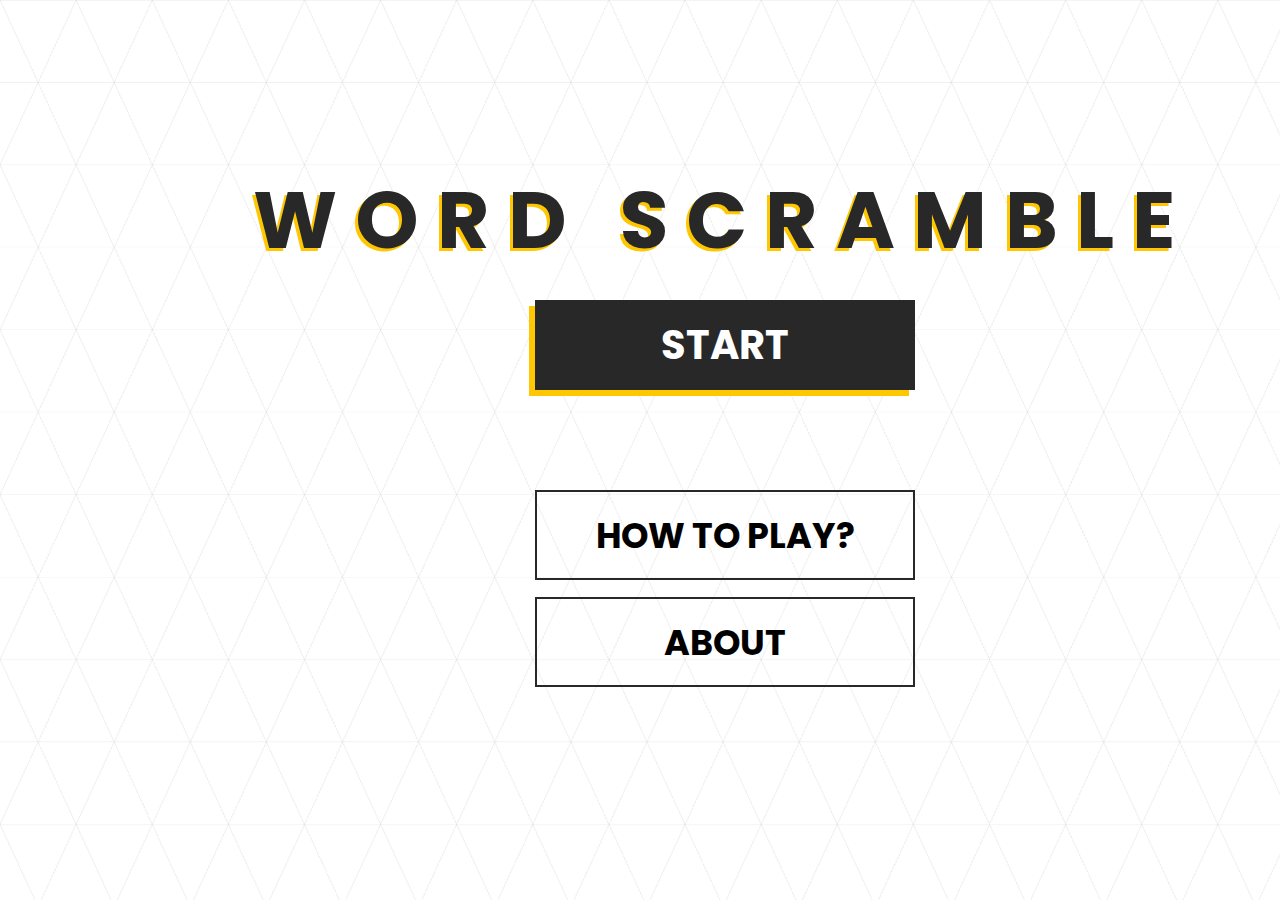
<file: index.html>
<!DOCTYPE html>
<html lang="en">
  <head>
    <meta charset="UTF-8" />
    <meta name="viewport" content="width=device-width, initial-scale=1.0" />
    <title>Word Scramble</title>
    <link rel="stylesheet" href="index.css" />
  </head>
  <body>
    <div id="game-head">
      <h1 class="head">WORD SCRAMBLE</h1>
    </div>

    <div class="buttons">
      <button class="start-button button">
        START
      </button>

      <div class="sub-buttons">
        <button class="instruction-button button">
          HOW TO PLAY?
        </button>
        <br>
        <button class="about-button button">
          ABOUT
        </button>
      </div>
    </div>


    <script src="index.js"></script>
  </body>

</html>
</file>
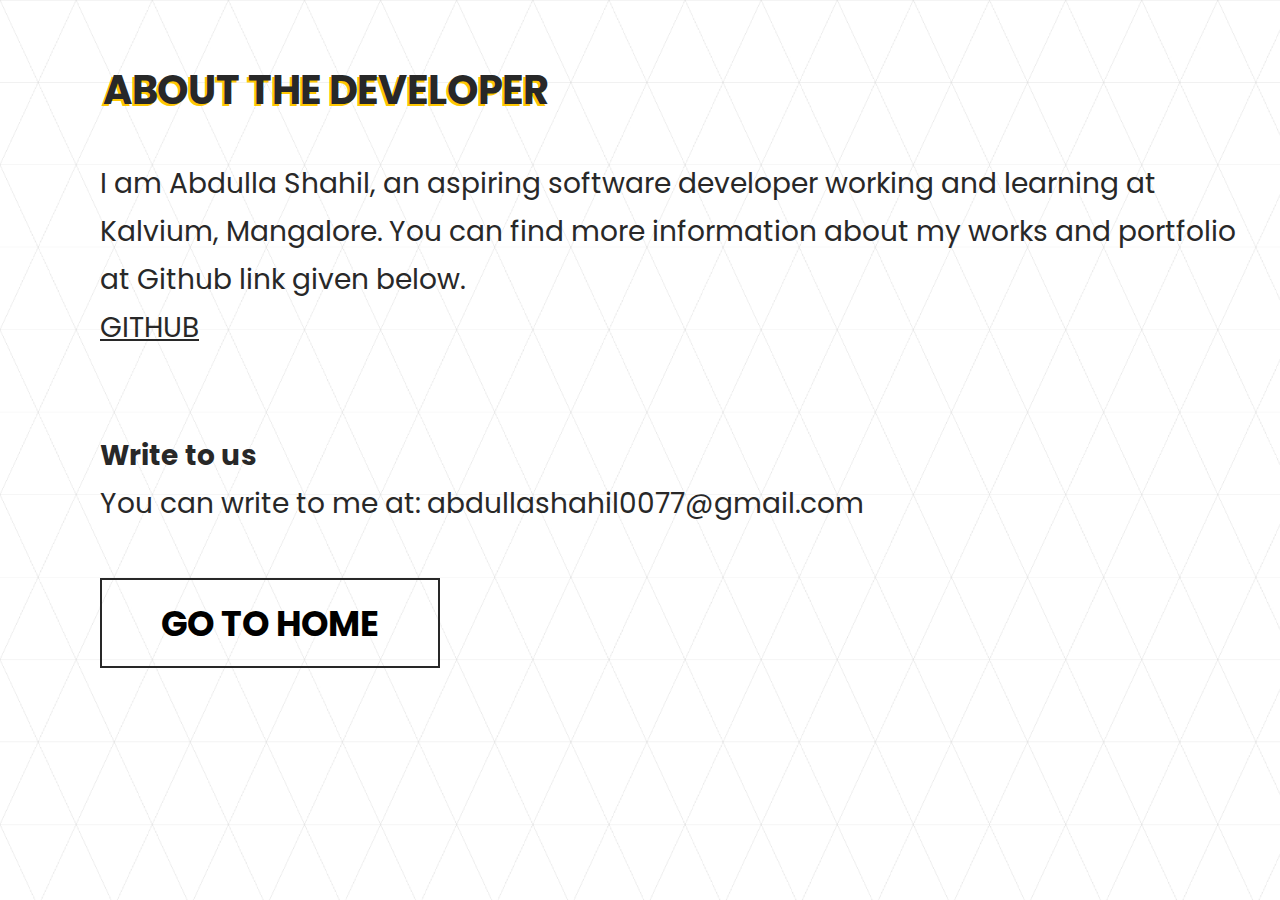
<file: about.html>
<!DOCTYPE html>
<html lang="en">
<head>
    <meta charset="UTF-8">
    <meta name="viewport" content="width=device-width, initial-scale=1.0">
    <title>About</title>
    <link rel="stylesheet" href="about.css">
</head>
<body>
    
    <div id="about-head">
        <h3 class="head">ABOUT THE DEVELOPER</h3>
      </div>
<div class="paragraph-1 paragraph">
      <p>I am Abdulla Shahil, an aspiring software developer working and learning at Kalvium, Mangalore. You can find more information about my works and portfolio at Github link given below.
        <br>
        <a href="https://github.com/abdullashahil" class="github">GITHUB</a>
        <br>
    </div>

    <div class="paragraph-2 paragraph">
        <strong>Write to us</strong>
        <br>
        You can write to me at: abdullashahil0077@gmail.com</p>
    </div>

    
<button class="home-button">GO TO HOME</button>

<script src="about.js"></script>
</body>
</html>
</file>
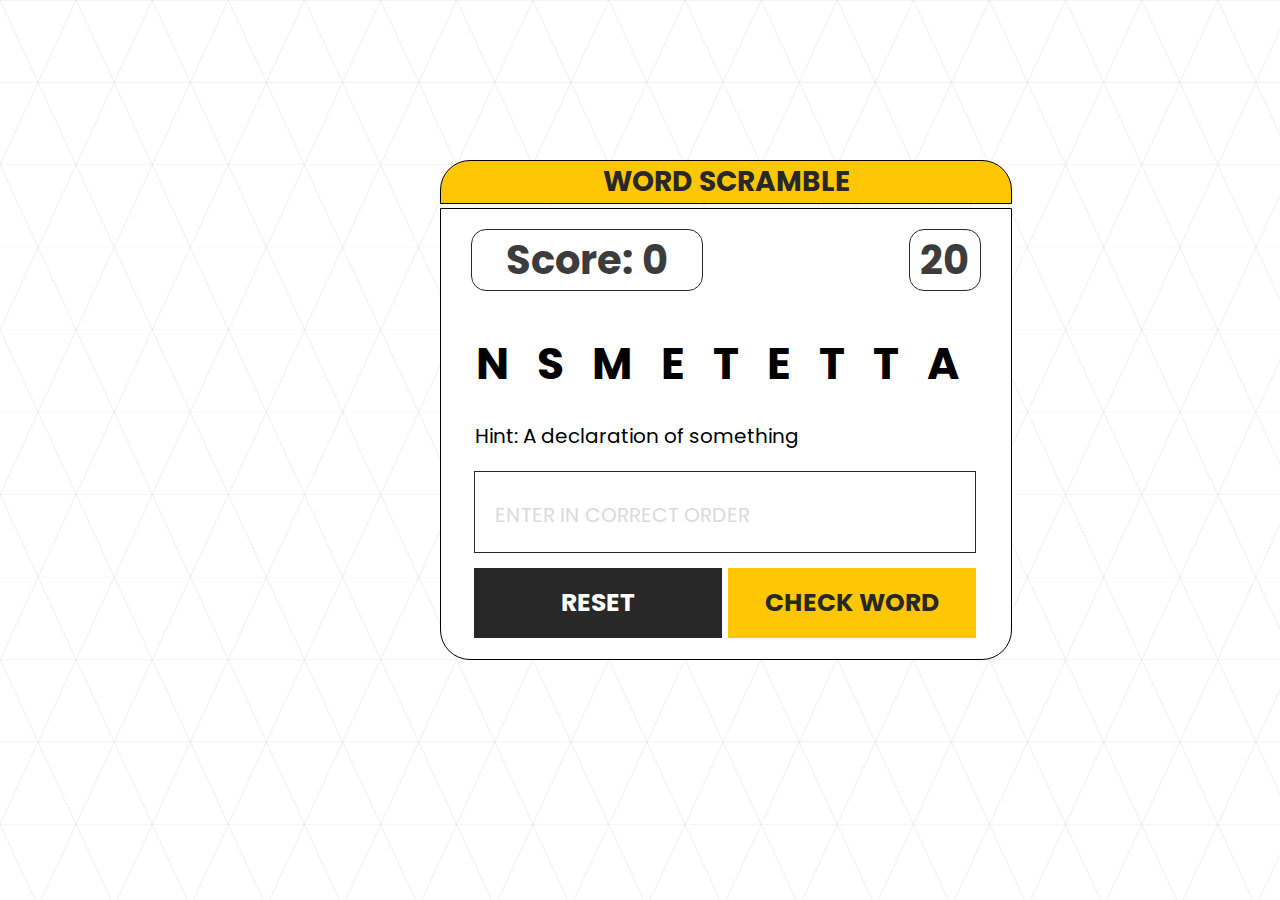
<file: game.html>
<!DOCTYPE html>
<html lang="en">
  <head>
    <meta charset="UTF-8" />
    <meta name="viewport" content="width=device-width, initial-scale=1.0" />
    <title>Play the Game</title>
    <link rel="stylesheet" href="game.css" />
  </head>
  <body>
    <div class="all">
      <div class="head">WORD SCRAMBLE</div>
      <div class="box">
        <div class="score-time">
            <div class="score-box">Score: <span></span></div>
        <div class="time-box"><span></span></div>
    </div>
        <div class="word-box">
          <p id="word"></p>
        </div>
      


        <audio src="2d game OST - Background Music.mp3"></audio>
        <div id="hint">
          Hint: <span>The place where books are there</span>
        </div>
        <input
          type="text"
          class="word-input"
          placeholder="Enter in correct order"
          required
        />
        <br>
        <div class="buttons">
          <button class="reset-button">
            RESET
          </button>
          <button class="check-button">
            CHECK WORD
          </button>
        </div>
      </div>
    </div>

    <script src="words.js"></script>
    <script src="script.js"></script>
  </body>
</html>
</file>
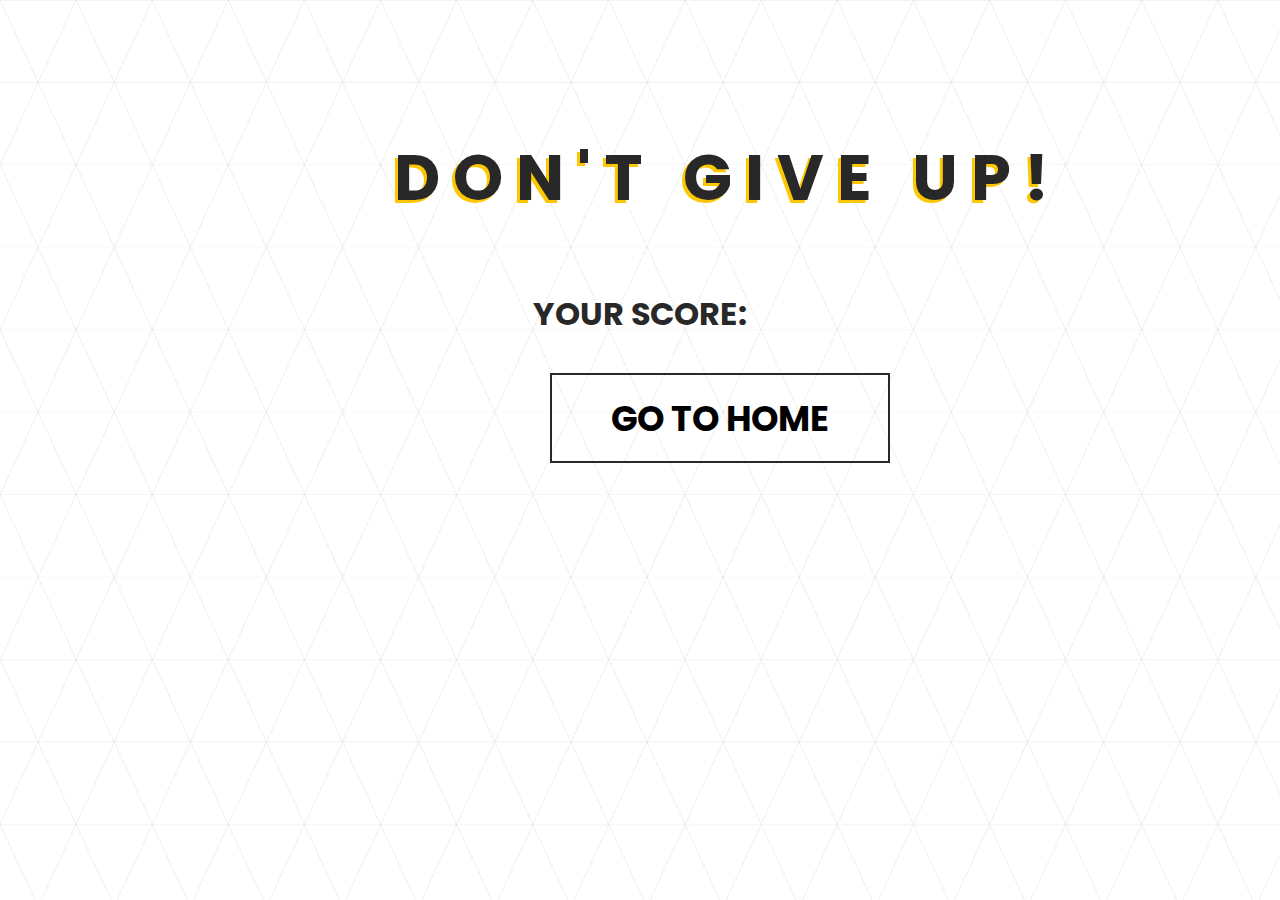
<file: gameover.html>
<!DOCTYPE html>
<html lang="en">
<head>
    <meta charset="UTF-8">
    <meta name="viewport" content="width=device-width, initial-scale=1.0">
    <title>Result</title>
    <link rel="stylesheet" href="gameover.css">
</head>
<body>

    <div id="result-head">
        <h1 class="phrase-head">NOT TODAY!</h1>
    </div>

      <h1 class="score-text">YOUR SCORE:</h1>
      <h1 class="score">25</h1>
      <h1 class="name-text ">SHAHIL</h1>

      <button class="home-button">GO TO HOME</button>
      <script src="phrases.js"></script>
      <script src="gameover.js"></script>

    </body>
</html>
</file>
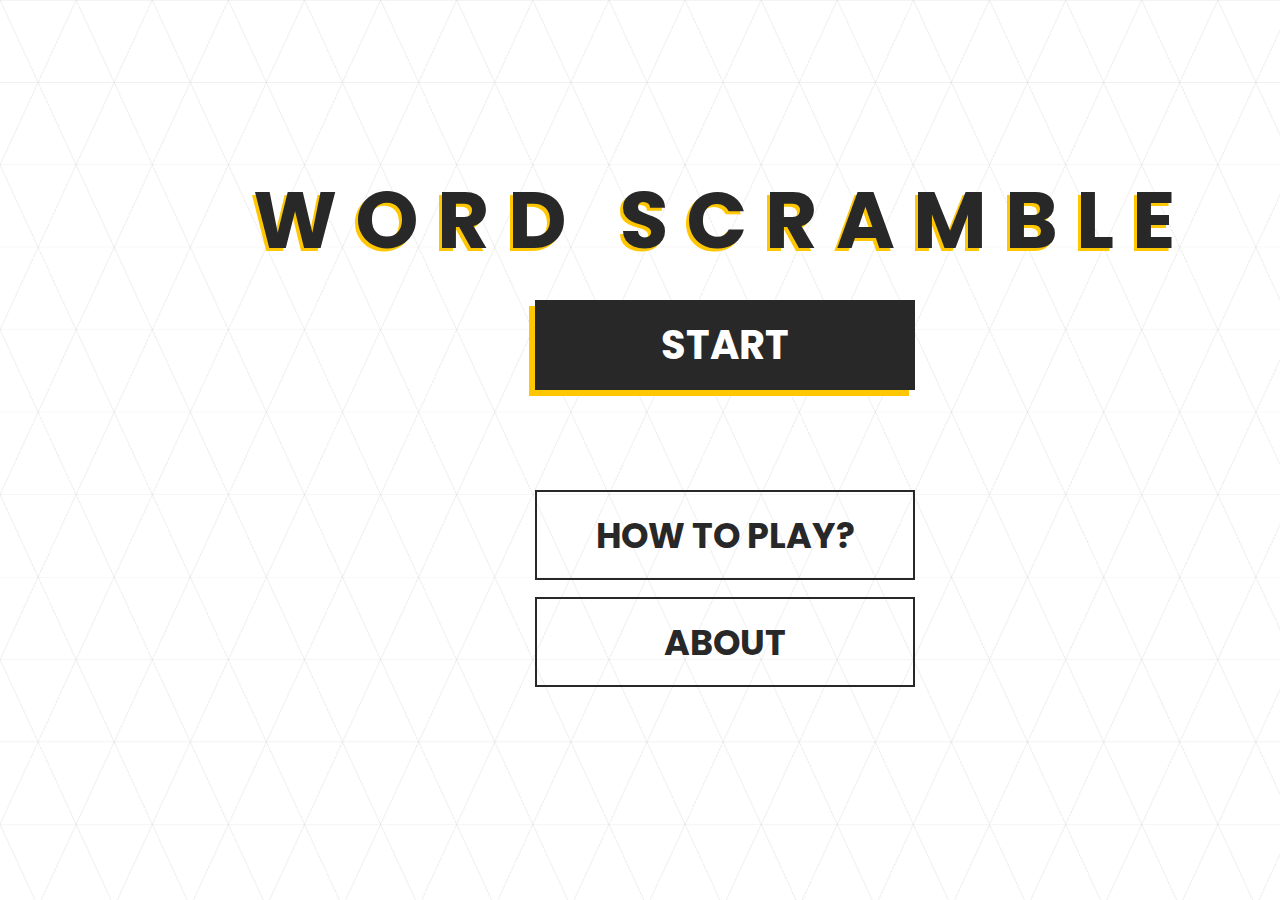
<file: home.html>
<!DOCTYPE html>
<html lang="en">
  <head>
    <meta charset="UTF-8" />
    <meta name="viewport" content="width=device-width, initial-scale=1.0" />
    <title>Word Scramble</title>
    <link rel="stylesheet" href="home.css" />
  </head>
  <body>
    <div id="game-head">
      <h1 class="head">WORD SCRAMBLE</h1>
    </div>

    <div class="buttons">
      <button class="start-button button">
        <a href="name.html" class="start">START</a>
      </button>

      <div class="sub-buttons">
        <button class="instruction-button button">
          <a href="instructions.html" class="sub-button">HOW TO PLAY?</a>
        </button>
        <button class="about-button button">
          <a href="about.html" class="sub-button">ABOUT</a>
        </button>
      </div>
    </div>
  </body>

  <script src="script.js"></script>
</html>
</file>
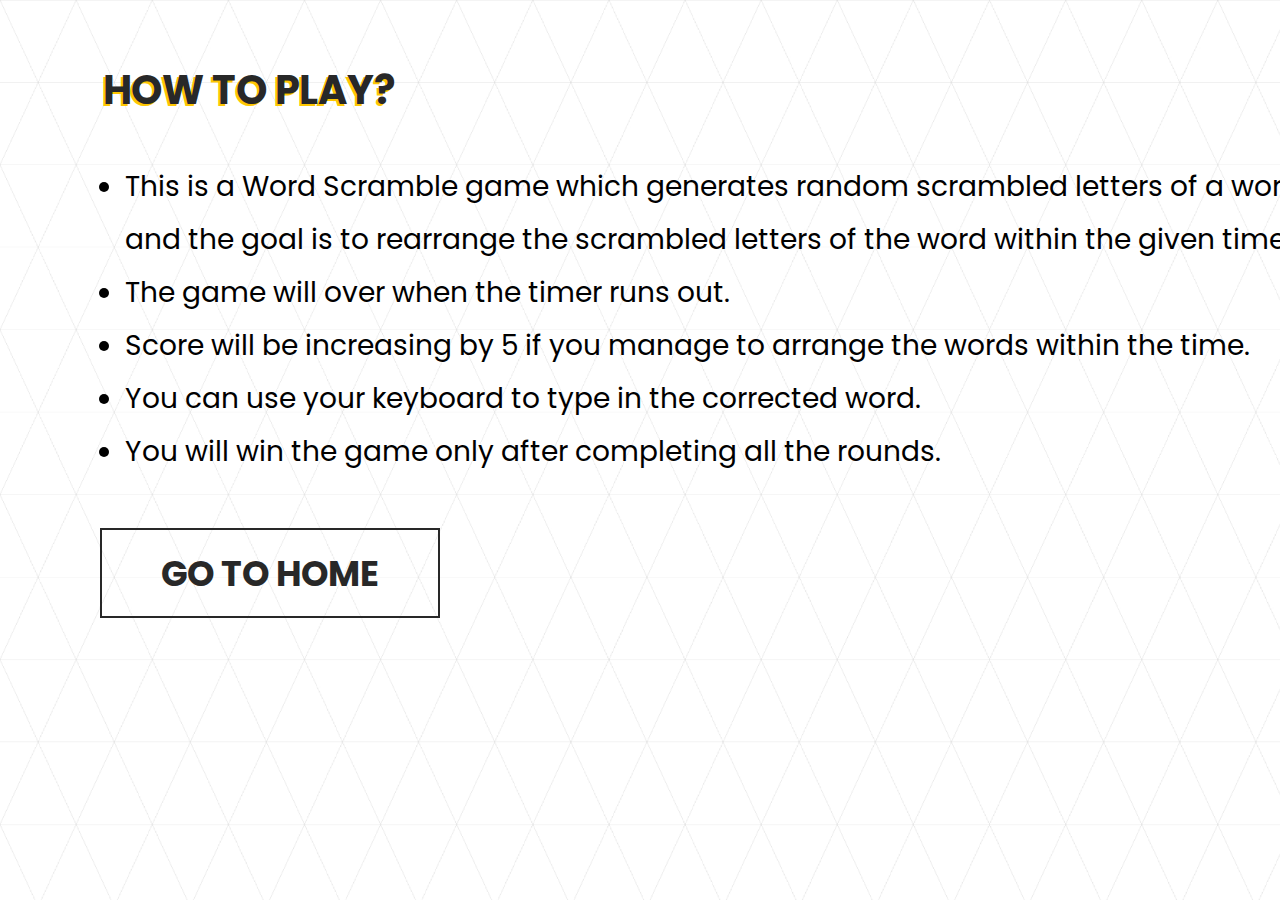
<file: instructions.html>
<!DOCTYPE html>
<html lang="en">
  <head>
    <meta charset="UTF-8" />
    <meta name="viewport" content="width=device-width, initial-scale=1.0" />
    <title>Instructions</title>
    <link rel="stylesheet" href="instructions.css" />
  </head>
  <body>
    <div id="instruction-head">
      <h3 class="head">HOW TO PLAY?</h3>
    </div>

    <ul>
      <li>
        This is a Word Scramble game which generates random scrambled letters of
        a word and the goal is to rearrange the scrambled letters of the word
        within the given time.
      </li>
      <li>The game will over when the timer runs out.</li>
      <li>
        Score will be increasing by 5 if you manage to arrange the words within
        the time.
      </li>
      <li>You can use your keyboard to type in the corrected word.</li>
      <li>You will win the game only after completing all the rounds.</li>
    </ul>

<button class="home-button">GO TO HOME</button>

<script src="instructions.js"></script>
</body>
</html>
</file>
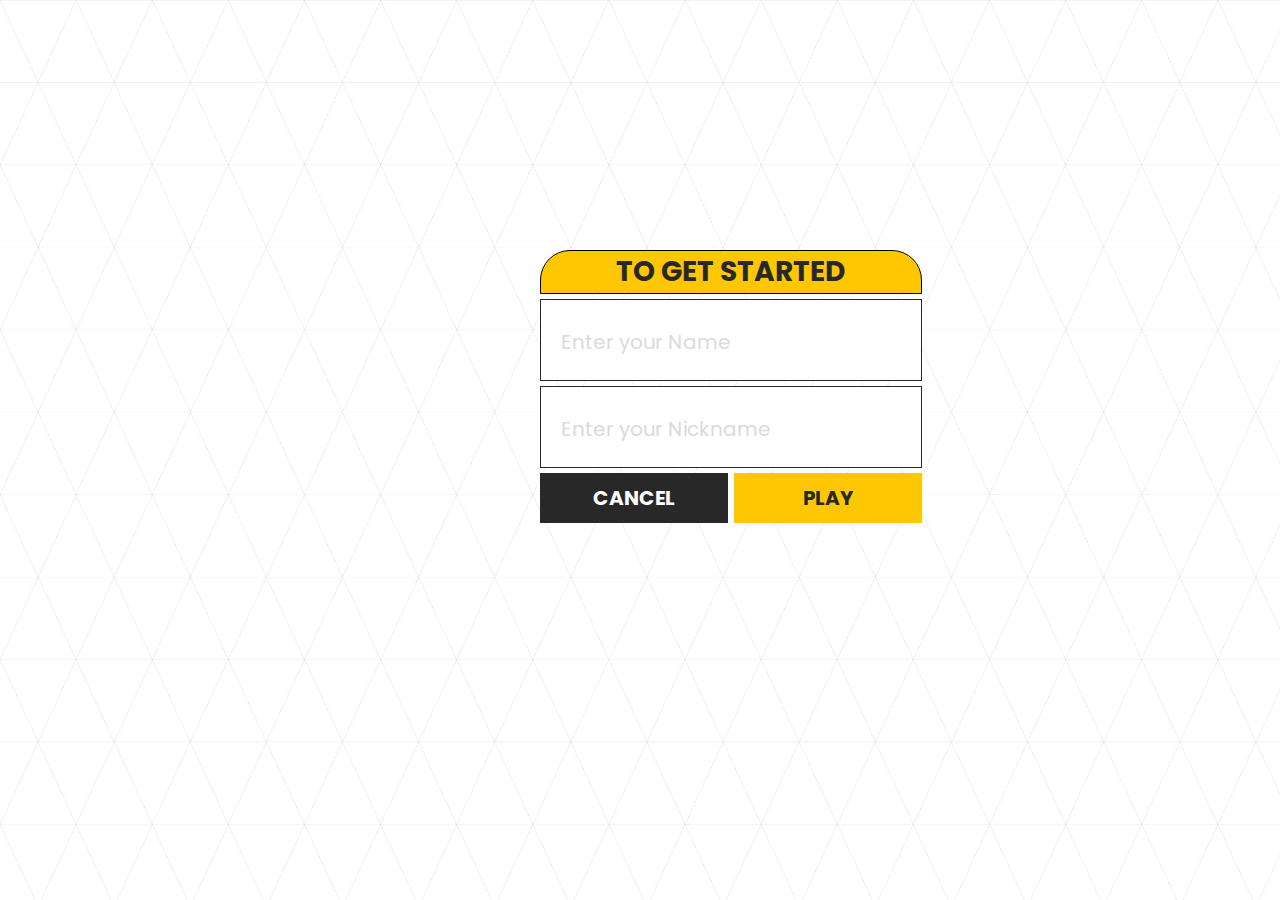
<file: name.html>
<!DOCTYPE html>
<html lang="en">
<head>
    <meta charset="UTF-8">
    <meta name="viewport" content="width=device-width, initial-scale=1.0">
    <title>Play</title>
    <link rel="stylesheet" href="name.css">
</head>
<body>

    <div class="head">TO GET STARTED</div>
<div class="box">
<div action="">
    <input type="text" class="fullname" placeholder="Enter your Name" required>
    <br>
    <input type="text" class="nickname" placeholder="Enter your Nickname" required>
<br>
<div class="buttons">
    <button class="cancel-button">CANCEL</button>
    <button type="submit" class="play-button">PLAY</button>
</div>
</div>
</div>


<script src="name.js"></script>
</body>
</html>
</file>
<file: index.css>
@import url('https://fonts.googleapis.com/css2?family=Archivo+Black&family=Fascinate&family=Fascinate+Inline&family=Poppins:wght@300;400;500;600;700;800&display=swap');

* {

    font-family: 'poppins', sans-serif;
    margin: 0;
    padding: 0;
    border: 0;
}

body {

    background-image: url(bg-1-01-01.png);
    background-size: 1760px;
    background-repeat: no-repeat;

}



#game-head {
    margin-top: 160px;
    margin-left: 250px;
    height: 100px;
    width: 950px;
}

.head {
    letter-spacing: 18px;
    font-size: 80px;
    color: #fec701;
    text-shadow: -3px 3px 0px #fec701;
    position: relative;
    left: 3px;
    color: #282828;

}

.buttons {
    margin-top: 40px;
    margin-left: 535px;
    width: 380px;
    height: 420px;
}

.button {
    height: 90px;
    width: 380px;
    font-size: 40px;
    font-weight: bold;
    padding: 10px;
}

.start-button {
    box-shadow: -6px 6px 0px 0px #fec701;
    background-color: #282828;
    color: white;
    transition: background-color 0.3s, color 0.3s;
}

.start-button:hover {
    cursor: pointer;
    background-color: white;
    color: #282828;
    border: 2px solid #282828;
}

.about-button,
.instruction-button {
    cursor: pointer;
    margin-bottom: 17px;
    font-size: 35px;
    border: 2px solid #282828;
    background-color: transparent;
    transition: background-color 0.3s, color 0.3s, box-shadow 0.3s;
}

.about-button:hover,
.instruction-button:hover {
    cursor: pointer;
    box-shadow: -6px 6px 5px 0px #d3d3d3;
    border: 2px solid #282828;
    background-color: white;

}

.sub-buttons {
    margin-top: 100px;
}


@media screen and (max-width: 600px) {
    #game-head {
        margin-top: 27%; 
        margin-left: 21vw; 
        width: 60%;
        height: 20%; 
    }

    .head {
        text-align: center;
        line-height: 60px;
        letter-spacing: 1vw; 
        font-size: 10vw; 
        left: 0.5vw; 
    }

    .buttons {
        margin-top: 7%; 
        margin-left: 19vw; 
        width: 5%; 

    }

    .button .about-button .instruction-button {
        font-size: 3vw; 
        height: 10%;
    }
}


@media screen and (min-width: 600px) and (max-width: 1024px) {

    #game-head {
        margin-top: 17%; 
        margin-left: 21vw; 
        width: 60%;
        height: 20%; 
    }

    .head {
        text-align: center;
        line-height: 85px;
        letter-spacing: 1vw; 
        font-size: 10vw; 
        left: 0.5vw; 
    }

    .buttons {
        margin-top: 7%; 
        margin-left: 22vw; 
        width: 80%; 

    }

    .button, .about-button, .instruction-button {
        font-size: 3vw; 
        height: 10%;
    }
}
</file>
<file: about.css>
@import url('https://fonts.googleapis.com/css2?family=Archivo+Black&family=Fascinate&family=Fascinate+Inline&family=Poppins:wght@300;400;500;600;700;800&display=swap');

*{
    font-family: 'poppins',sans-serif;
    margin: 0;
    padding: 0;
    border: 0;
}

body{
    background-image: url(bg-1-01-01.png);
    background-size: 1760px;
    background-repeat: no-repeat;
} 


#about-head{
    margin-top: 60px;
    margin-left: 100px;
    height: 100px;
    width: 950px;
    /* border: 1px solid black; */
}

.head{
    font-size: 40px;
    color: #fec701;
    text-shadow: -2px 2px 0px #fec701;
    position: relative;
    margin-top: 20px;
    left: 3px;
    color: #282828;
}

.paragraph-1{
    margin-bottom: 80px;
}

.paragraph{
    color: #282828;
    width: 1150px;
    font-size: 28px;
    margin-left: 100px ;
    line-height: 48px;
}

.github{
    text-decoration: underline;
    font-family: 'poppins',sans-serif;
    color: #282828;
    transition: color 0.3s;
}

.github:hover {
    text-decoration: none;
    font-family: 'poppins',sans-serif;
    color: #7c7c7c;
}

button{
    height: 90px;
    width: 340px;
    font-size: 40px;
    font-weight: bold;
    padding: 10px;
    margin-top: 50px;
    margin-bottom: 17px;
    margin-left: 100px;
    font-size: 30px;
    border: 2px solid #282828;
    background-color: transparent;
    font-size: 35px;
    transition: background-color 0.3s, color 0.3s, box-shadow 0.3s;

}

button:hover{
    cursor: pointer;
    margin-bottom: 17px;
    border: none;
    color: white;
    background-color: #282828;
}

p{
    color: #282828;
}
</file>
<file: game.css>
@import url('https://fonts.googleapis.com/css2?family=Archivo+Black&family=Fascinate&family=Fascinate+Inline&family=Poppins:wght@300;400;500;600;700;800&display=swap');

*{
    font-family: 'poppins',sans-serif;
    margin: 0;
    padding: 0;
    border: 0;
}

body{
    background-image: url(bg-1-01-01.png);
    background-size: 1760px;
    background-repeat: no-repeat;
}

.head{
    border: 1px solid black;
    background-color: #fec701;
    color: #282828;
    width: 570px;
    margin-top: 160px;
    margin-left: 440px;
    font-size: 28px;
    text-align: center;
    border-radius: 30px 30px 0px 0px;
    font-weight: bold;
}

.box{
    background-color: white;
    margin-top: 4px;
    margin-left: 440px;
    border: 1px solid black;
    border-radius: 0px 0px 30px 30px;
    width: 570px;
    height: 450px;
    overflow: hidden;
}

input{
    padding-left: 20px;
    font-size: 30px;
    width: 50px;
    height: 80px;
    border: 1px solid #282828;
    margin-bottom: 5px;
}

input::placeholder{
    font-size: 20px;
    color: rgb(218, 218, 218);


}

button{
    font-size: 25px;
    font-weight: bold;
    height: 70px;
    width: 248px;
}


.buttons{
    /* border: 1px solid black; */
    margin-left: 33px;
    margin-top: 10px;
    width: 502px;
    height: 70px;
    display: flex;
    justify-content: space-between;
}

.reset-button{
    color: white;
    background: #282828;
    transition: background-color 0.3s, color 0.3s;
}

.reset-button:hover{
    color: #282828;
    background-color: white;
    border: 1px solid #282828;
    cursor: pointer;
}

.check-button{
    color:#282828;
    background-color: #fec701;
    transition: background-color 0.3s, color 0.3s;
}

.check-button:hover{
    cursor: pointer;
    background-color: white;
    border: 1px solid #282828;
}


.time-box{
    color: rgb(60, 60, 60);
    margin-top: 20px;
    margin-right: 30px;
    text-align: center;
    font-size: 40px;
    font-weight: bold;
    border: .5px solid #282828;
    border-radius: 15px;
    width: 70px;
}
.score-box{
    color: rgb(60, 60, 60);
    margin-top: 20px;
    margin-left: 30px;
    text-align: center;
    font-size: 40px;
    font-weight: bold;
    border: .5px solid #282828;
    border-radius: 15px;
    width: 230px;
}

.score-time{
    /* border: 1px solid black; */
    width: 570px;
    margin-bottom: 40px;
    display: flex;
    justify-content: space-between;
}

#word{
    color: rgb(0, 0, 0);
    margin-top: 20px;
    margin-bottom: 25px;
    margin-left: 35px;
    width: 500px;
    text-align: center;
    letter-spacing: 28px;
    font-size: 44px;
    font-weight: bold;
    text-transform: uppercase;
    overflow: hidden;
    /* border: 1px solid black; */

}


#hint{
    height: 30px;
    width: 501px;
    font-size: 20px;
    margin-top: 20px;
    margin-left: 34px;
    margin-bottom: 20px;
}

.word-input{
    text-transform: uppercase;
    width: 480px;
    margin-left: 33px;
}


.all{
    height: fit-content;
    width: fit-content;
}



@media screen and (max-width: 600px){

    .all{
        transform: scale(0.8);
        width: fit-content;
        height: min-content;
        margin-top: 20%;
    }

    .head, .box{
        margin: 0;
    }

}
</file>
<file: gameover.css>
@import url('https://fonts.googleapis.com/css2?family=Archivo+Black&family=Fascinate&family=Fascinate+Inline&family=Poppins:wght@300;400;500;600;700;800&display=swap');

*{
    
    font-family: 'poppins',sans-serif;
    margin: 0;
    padding: 0;
    border: 0;
}

body{

    background-image: url(bg-1-01-01.png);
    background-size: 1760px;
    background-repeat: no-repeat;
    
} 

#result-head{
    margin-top: 130px;
    margin-left: 150px;
    height: 100px;
    width: 1150px;
}

.phrase-head{
    text-align: center;
    letter-spacing: 13px;
    font-size: 400%;
    color: #fec701;
    text-shadow: -3px 3px 0px #fec701;
    position: relative;
    left: 3px;
    color: #282828;

}

.score-text{
    
    margin-top: 60px;
    /* margin-left: 600px; */
    text-align: center;
    color: #282828;
}

.score{
    /* margin-left: 600px; */
    margin-top: -15px;
    font-size: 120px;
    text-align: center;
    color: #fec701;
    -webkit-text-stroke: 1px  #282828;
}

.name-text{
    margin-top: -15px;
    text-align: center;
    color: #282828;
}

button{
    height: 90px;
    width: 340px;
    font-size: 40px;
    font-weight: bold;
    padding: 10px;
    margin-top: 50px;
    margin-bottom: 17px;
    margin-left: 550px;
    font-size: 30px;
    border: 2px solid #282828;
    background-color: transparent;
    font-size: 35px;
    transition: background-color 0.3s, color 0.3s;
}

button:hover{
    cursor: pointer;
    margin-bottom: 17px;
    border: none;
    color: white;
    background-color: #282828;
}
</file>
<file: home.css>
@import url('https://fonts.googleapis.com/css2?family=Archivo+Black&family=Fascinate&family=Fascinate+Inline&family=Poppins:wght@300;400;500;600;700;800&display=swap');

* {

    font-family: 'poppins', sans-serif;
    margin: 0;
    padding: 0;
    border: 0;
}

body {

    background-image: url(bg-1-01-01.png);
    background-size: 1760px;
    background-repeat: no-repeat;

}



#game-head {
    margin-top: 160px;
    margin-left: 250px;
    height: 100px;
    width: 950px;
}

.head {
    letter-spacing: 18px;
    font-size: 80px;
    color: #fec701;
    text-shadow: -3px 3px 0px #fec701;
    position: relative;
    left: 3px;
    color: #282828;

}

.buttons {
    margin-top: 40px;
    margin-left: 535px;
    width: 380px;
    height: 420px;
}

.button {
    height: 90px;
    width: 380px;
    font-size: 40px;
    font-weight: bold;
    padding: 10px;
}

.start-button {
    box-shadow: -6px 6px 0px 0px #fec701;
    background-color: #282828;
    color: white;
    transition: background-color 0.3s, color 0.3s;
}

.start-button:hover {
    background-color: white;
    color: #282828;
    border: 2px solid #282828;
}


.start {
    text-decoration: none;
    color: white;
}

.start:hover {
    text-decoration: none;
    color: #282828;
}

.sub-button {
    text-decoration: none;
    color: #282828;
    transition: box-shadow 0.3s;
}

.sub-button:hover {
    text-decoration: none;
}

.about-button,
.instruction-button {
    margin-bottom: 17px;
    font-size: 35px;
    border: 2px solid #282828;
    background-color: transparent;
    transition: background-color 0.3s, color 0.3s, box-shadow 0.3s;
}

.about-button:hover,
.instruction-button:hover {
    box-shadow: -6px 6px 5px 0px #d3d3d3;
    border: 2px solid #282828;
    background-color: white;

}

.sub-buttons {
    margin-top: 100px;
}
</file>
<file: instructions.css>
@import url('https://fonts.googleapis.com/css2?family=Archivo+Black&family=Fascinate&family=Fascinate+Inline&family=Poppins:wght@300;400;500;600;700;800&display=swap');

*{
    
    font-family: 'poppins',sans-serif;
    margin: 0;
    padding: 0;
    border: 0;
}

body{

    background-image: url(bg-1-01-01.png);
    background-size: 1760px;
    background-repeat: no-repeat;
    
} 


#instruction-head{
    margin-top: 60px;
    margin-left: 100px;
    height: 100px;
    width: 950px;
}

.head{
    font-size: 40px;
    color: #fec701;
    text-shadow: -2px 2px 0px #fec701;
    position: relative;
    margin-top: 20px;
    left: 3px;
    color: #282828;

}

ul{
    width: 1200px;
    margin-left: 125px;
    text-align: left;
}

li{
    line-height: 53px;
    font-size: 28px;
}

button{
    height: 90px;
    width: 340px;
    font-size: 40px;
    font-weight: bold;
    padding: 10px;
    margin-top: 50px;
    margin-bottom: 17px;
    margin-left: 100px;
    font-size: 30px;
    color: #282828;
    border: 2px solid #282828;
    background-color: transparent;
    font-size: 35px;
    transition: background-color 0.3s, color 0.3s, box-shadow 0.3s;

}

button:hover{
    cursor: pointer;
    margin-bottom: 17px;
    border: none;
    color: white;
    background-color: #282828;
}

a{
    text-decoration: none;
    color: #282828;
}

a:hover{
    color: white;
}
</file>
<file: name.css>
@import url('https://fonts.googleapis.com/css2?family=Archivo+Black&family=Fascinate&family=Fascinate+Inline&family=Poppins:wght@300;400;500;600;700;800&display=swap');

* {
    font-family: 'poppins', sans-serif;
    margin: 0;
    padding: 0;
    border: 0;
}

body {
    background-image: url(bg-1-01-01.png);
    background-size: 1760px;
    background-repeat: no-repeat;
}


.head {
    border: 1px solid black;
    background-color: #fec701;
    color: #282828;
    width: 380px;
    margin-top: 250px;
    margin-left: 540px;
    font-size: 28px;
    text-align: center;
    border-radius: 30px 30px 0px 0px;
    font-weight: bold;
}

.box {
    margin-top: 5px;
    margin-left: 540px;
    /* border: 1px solid black; */
    width: 380px;
    height: 300px;
}

input {
    padding-left: 20px;
    font-size: 24px;
    width: 360px;
    height: 80px;
    border: 1px solid #282828;
    margin-bottom: 5px;
}

input::placeholder {
    font-size: 20px;
    color: rgb(218, 218, 218);


}

button {
    font-size: 20px;
    font-weight: bold;
    height: 50px;
    width: 188px;
}

button:hover {
    height: 50px;
    width: 188px;
}

.buttons {
    width: 382px;
    display: flex;
    justify-content: space-between;
}

.cancel-button {
    color: white;
    background: #282828;
    transition: background-color 0.3s, color 0.3s, box-shadow 0.3s;
}

.play-button {
    color: #282828;
    background-color: #fec701;
    transition: background-color 0.3s, color 0.3s, box-shadow 0.3s;
}

.cancel-button:hover {
    cursor: pointer;
    color: #282828;
    border: 1px solid #282828;
    background: white;
}

.play-button:hover {
    cursor: pointer;
    background-color: white;
    border: 1px solid #282828;
}


@media screen and (max-width: 600px) {

    .head,
    .box {
        margin-left: 18%;

    }

}
</file>
